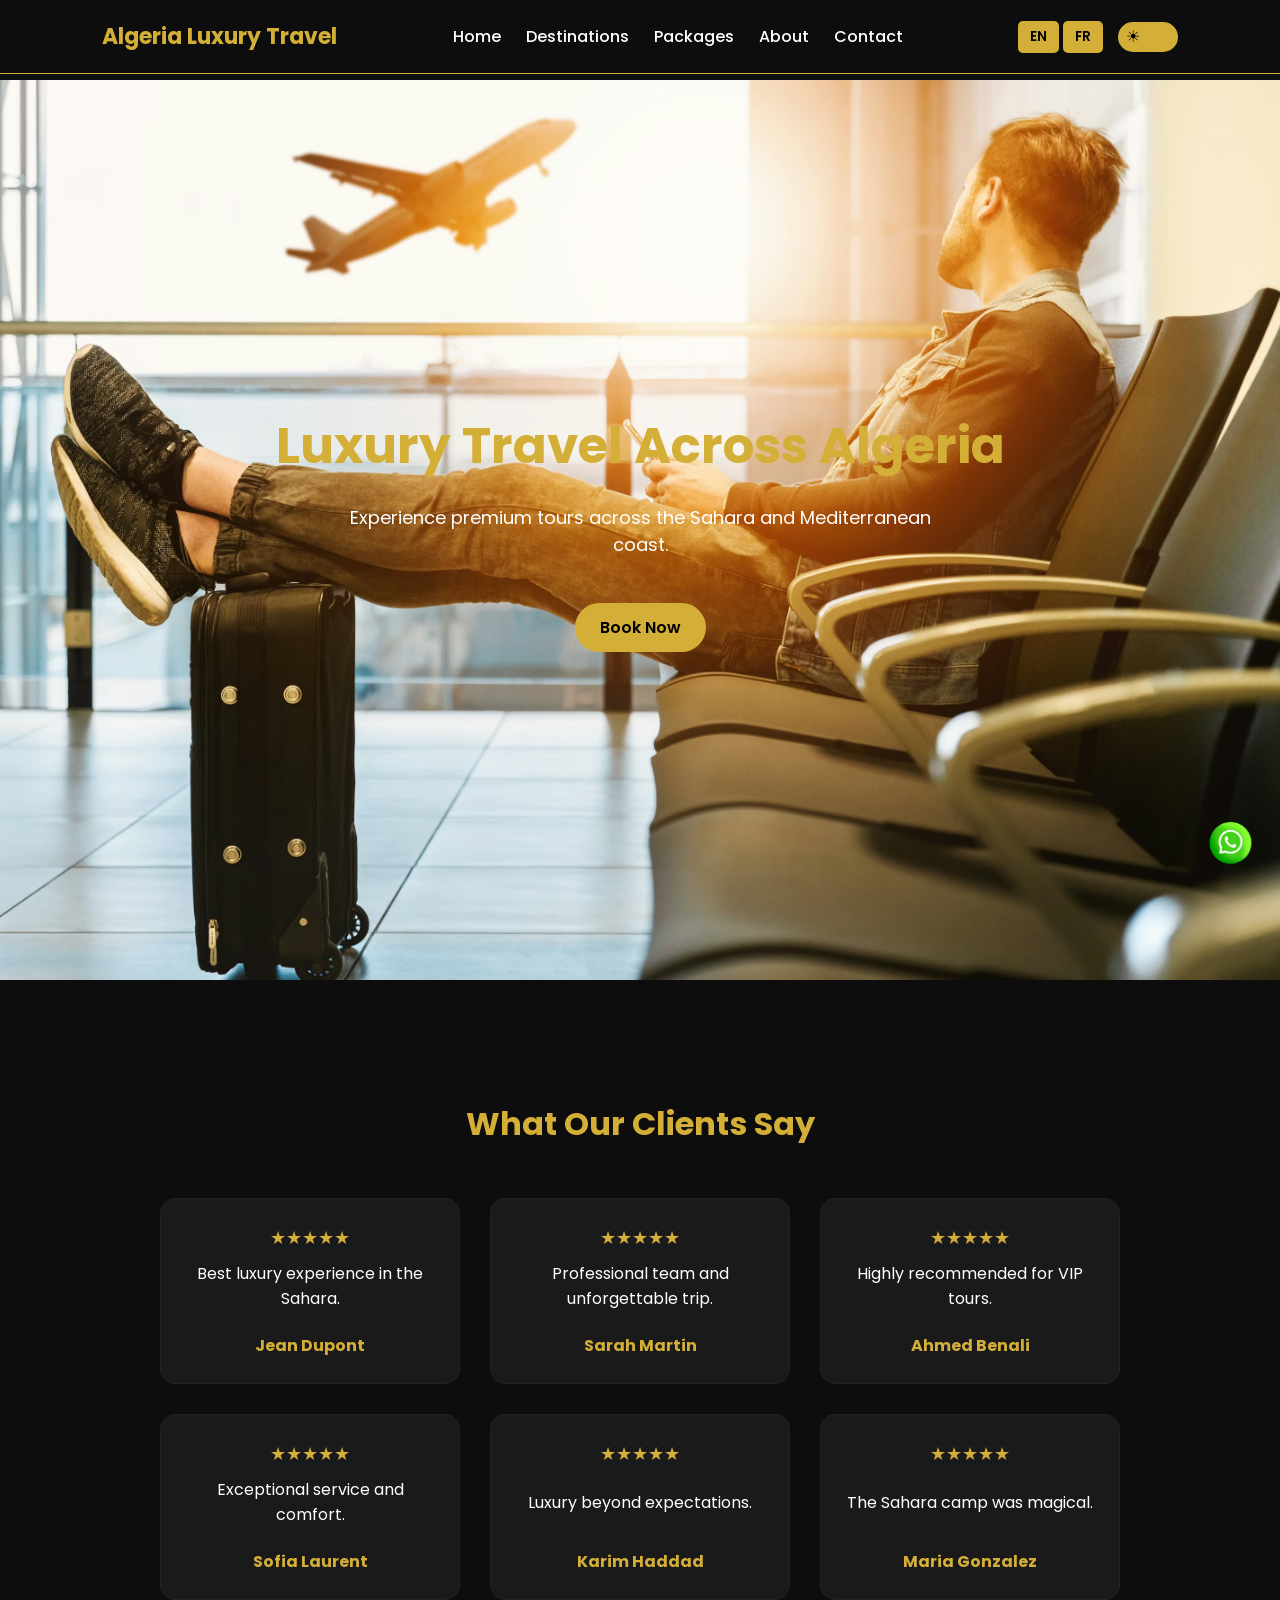
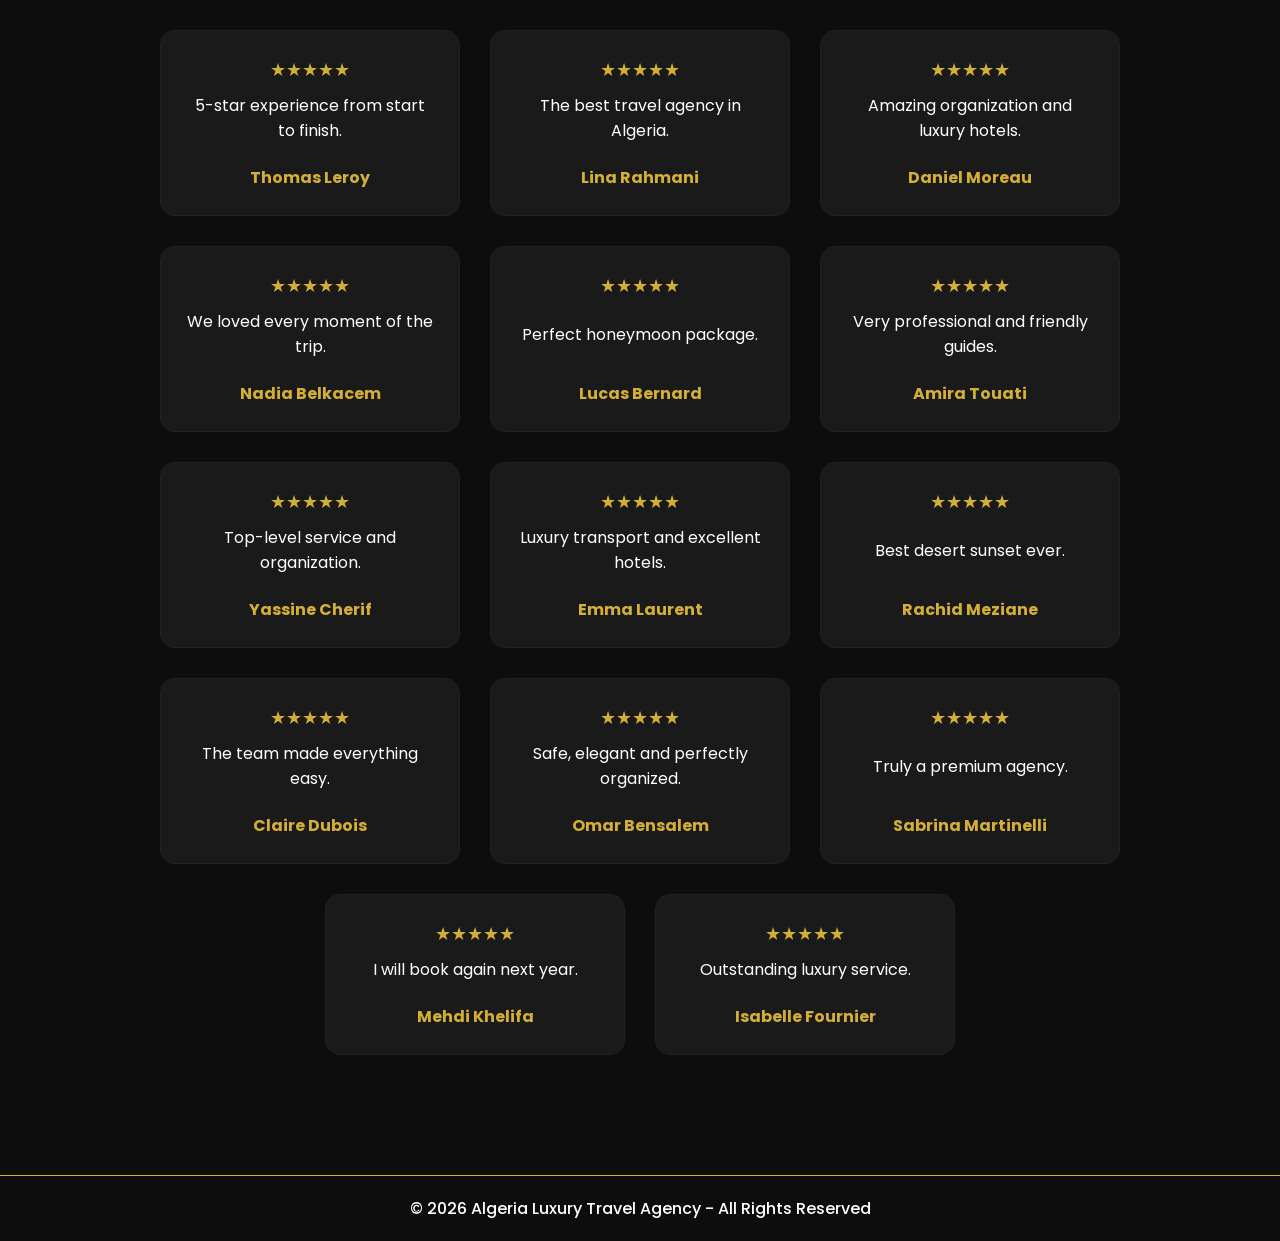
<file: index.html>
<!DOCTYPE html>
<html lang="en">
<head>
<meta charset="UTF-8">
<meta name="viewport" content="width=device-width, initial-scale=1.0">

<meta name="description" content="Luxury Algeria travel agency offering premium Sahara tours and VIP experiences.">
<meta name="keywords" content="Algeria travel, Sahara tours, luxury travel Algeria">

<title>Algeria Travel Agency | Luxury Tours</title>

<link href="https://fonts.googleapis.com/css2?family=Poppins:wght@300;400;600;700&display=swap" rel="stylesheet">
<link rel="stylesheet" href="style.css">
<script defer src="script.js"></script>
</head>

<body>

<header>
<div class="logo">Algeria Luxury Travel</div>

<nav>
<ul>
<li><a href="index.html" data-lang="home">Home</a></li>
<li><a href="destinations.html" data-lang="destinations">Destinations</a></li>
<li><a href="packages.html" data-lang="packages">Packages</a></li>
<li><a href="about.html" data-lang="about">About</a></li>
<li><a href="contact.html" data-lang="contact">Contact</a></li>
</ul>
</nav>

<div class="controls">
<div class="lang-switch">
<button onclick="changeLanguage('en')">EN</button>
<button onclick="changeLanguage('fr')">FR</button>
</div>

<button class="theme-toggle" onclick="toggleTheme()">
<span class="sun">☀</span>
<span class="moon">🌙</span>
</button>
</div>
</header>

<!-- HERO SECTION -->
<section class="hero">
<h1 data-lang="heroTitle">Luxury Travel Across Algeria</h1>
<p data-lang="heroText">Experience premium tours across the Sahara and Mediterranean coast.</p>
<a href="packages.html" class="btn" data-lang="bookNow">Book Now</a>
</section>

<!-- TESTIMONIALS -->
<section class="section">
<h2 data-lang="testimonials">What Our Clients Say</h2>

<div class="cards">

<div class="card testimonial"><p class="stars">★★★★★</p><p data-lang="t1">Best luxury experience in the Sahara.</p><h4 data-lang="n1">Jean Dupont</h4></div>
<div class="card testimonial"><p class="stars">★★★★★</p><p data-lang="t2">Professional team and unforgettable trip.</p><h4 data-lang="n2">Sarah Martin</h4></div>
<div class="card testimonial"><p class="stars">★★★★★</p><p data-lang="t3">Highly recommended for VIP tours.</p><h4 data-lang="n3">Ahmed Benali</h4></div>
<div class="card testimonial"><p class="stars">★★★★★</p><p data-lang="t4">Exceptional service and comfort.</p><h4 data-lang="n4">Sofia Laurent</h4></div>
<div class="card testimonial"><p class="stars">★★★★★</p><p data-lang="t5">Luxury beyond expectations.</p><h4 data-lang="n5">Karim Haddad</h4></div>
<div class="card testimonial"><p class="stars">★★★★★</p><p data-lang="t6">The Sahara camp was magical.</p><h4 data-lang="n6">Maria Gonzalez</h4></div>
<div class="card testimonial"><p class="stars">★★★★★</p><p data-lang="t7">5-star experience from start to finish.</p><h4 data-lang="n7">Thomas Leroy</h4></div>
<div class="card testimonial"><p class="stars">★★★★★</p><p data-lang="t8">The best travel agency in Algeria.</p><h4 data-lang="n8">Lina Rahmani</h4></div>
<div class="card testimonial"><p class="stars">★★★★★</p><p data-lang="t9">Amazing organization and luxury hotels.</p><h4 data-lang="n9">Daniel Moreau</h4></div>
<div class="card testimonial"><p class="stars">★★★★★</p><p data-lang="t10">We loved every moment of the trip.</p><h4 data-lang="n10">Nadia Belkacem</h4></div>
<div class="card testimonial"><p class="stars">★★★★★</p><p data-lang="t11">Perfect honeymoon package.</p><h4 data-lang="n11">Lucas Bernard</h4></div>
<div class="card testimonial"><p class="stars">★★★★★</p><p data-lang="t12">Very professional and friendly guides.</p><h4 data-lang="n12">Amira Touati</h4></div>
<div class="card testimonial"><p class="stars">★★★★★</p><p data-lang="t13">Top-level service and organization.</p><h4 data-lang="n13">Yassine Cherif</h4></div>
<div class="card testimonial"><p class="stars">★★★★★</p><p data-lang="t14">Luxury transport and excellent hotels.</p><h4 data-lang="n14">Emma Laurent</h4></div>
<div class="card testimonial"><p class="stars">★★★★★</p><p data-lang="t15">Best desert sunset ever.</p><h4 data-lang="n15">Rachid Meziane</h4></div>
<div class="card testimonial"><p class="stars">★★★★★</p><p data-lang="t16">The team made everything easy.</p><h4 data-lang="n16">Claire Dubois</h4></div>
<div class="card testimonial"><p class="stars">★★★★★</p><p data-lang="t17">Safe, elegant and perfectly organized.</p><h4 data-lang="n17">Omar Bensalem</h4></div>
<div class="card testimonial"><p class="stars">★★★★★</p><p data-lang="t18">Truly a premium agency.</p><h4 data-lang="n18">Sabrina Martinelli</h4></div>
<div class="card testimonial"><p class="stars">★★★★★</p><p data-lang="t19">I will book again next year.</p><h4 data-lang="n19">Mehdi Khelifa</h4></div>
<div class="card testimonial"><p class="stars">★★★★★</p><p data-lang="t20">Outstanding luxury service.</p><h4 data-lang="n20">Isabelle Fournier</h4></div>

</div>
</section>

<footer>
<p>© 2026 Algeria Luxury Travel Agency - All Rights Reserved</p>
</footer>

<a href="https://wa.me/213673940984" class="whatsapp" target="_blank">
<img src="images/whatsapp.png.png" alt="WhatsApp">
</a>

</body>
</html>
</file>
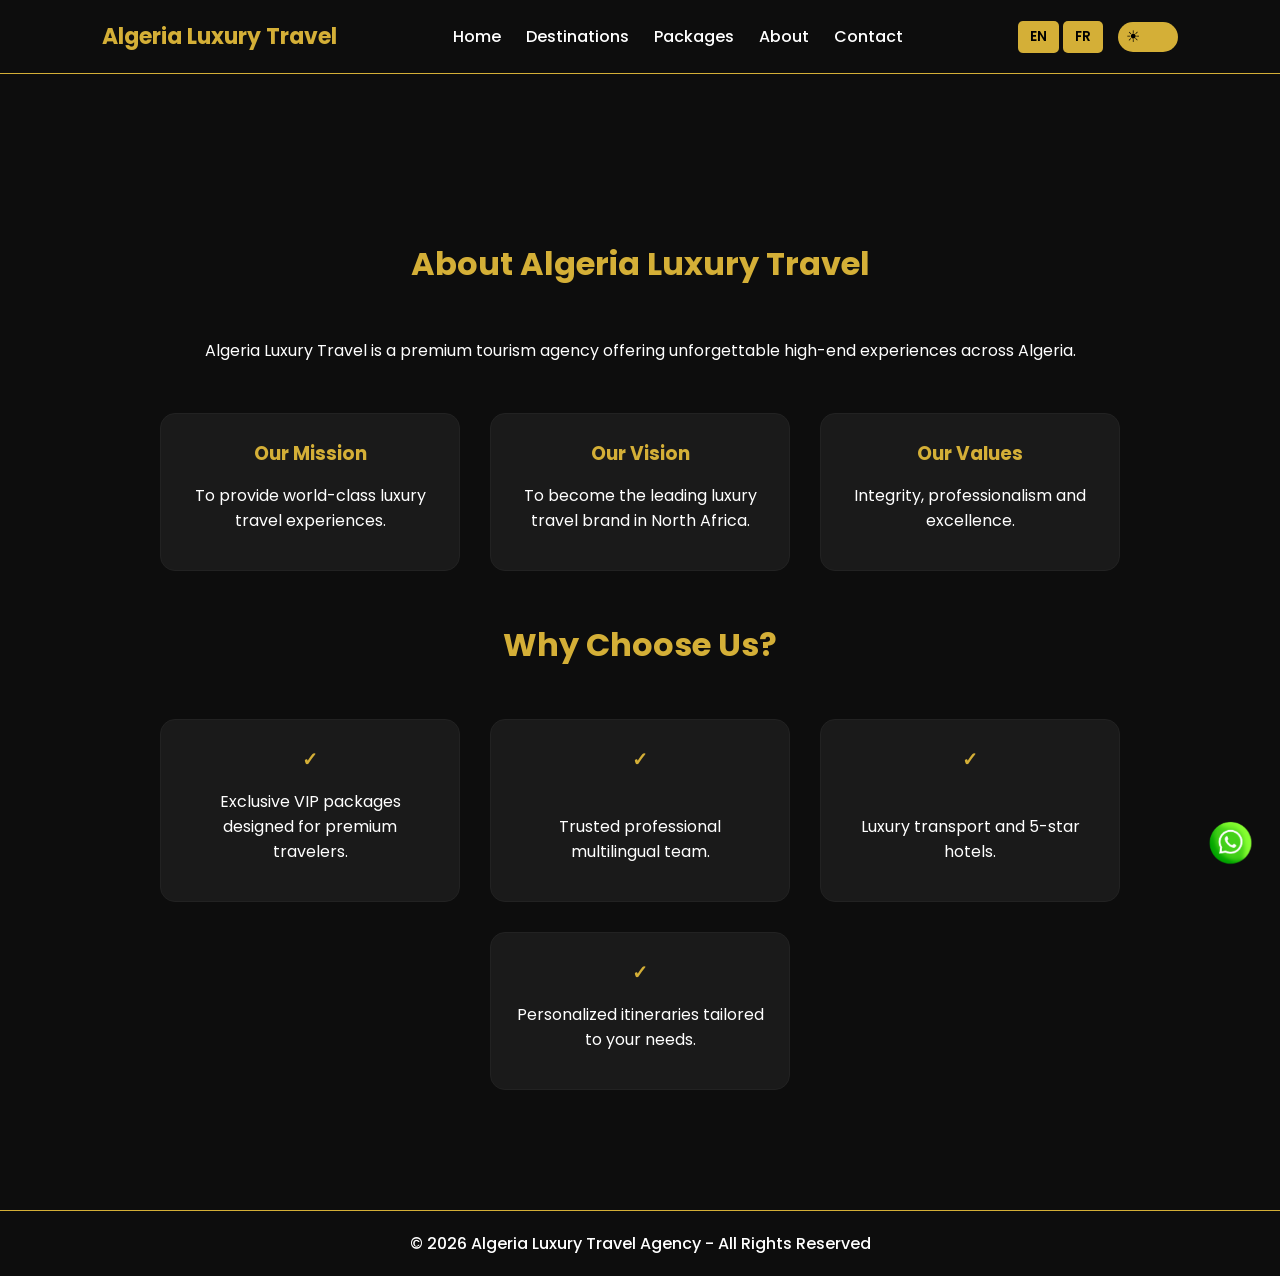
<file: about.html>
<!DOCTYPE html>
<html lang="en">
<head>
<meta charset="UTF-8">
<meta name="viewport" content="width=device-width, initial-scale=1.0">

<title>About Us | Algeria Luxury Travel</title>

<link href="https://fonts.googleapis.com/css2?family=Poppins:wght@300;400;600;700&display=swap" rel="stylesheet">
<link rel="stylesheet" href="style.css">
<script defer src="script.js"></script>
</head>

<body>

<header>
<div class="logo">Algeria Luxury Travel</div>

<nav>
<ul>
<li><a href="index.html" data-lang="home">Home</a></li>
<li><a href="destinations.html" data-lang="destinations">Destinations</a></li>
<li><a href="packages.html" data-lang="packages">Packages</a></li>
<li><a href="about.html" data-lang="about">About</a></li>
<li><a href="contact.html" data-lang="contact">Contact</a></li>
</ul>
</nav>

<div class="controls">
<div class="lang-switch">
<button onclick="changeLanguage('en')">EN</button>
<button onclick="changeLanguage('fr')">FR</button>
</div>

<button class="theme-toggle" onclick="toggleTheme()">
<span class="sun">☀</span>
<span class="moon">🌙</span>
</button>
</div>
</header>

<section class="section" style="margin-top:120px;">

<h2 data-lang="aboutTitle">About Algeria Luxury Travel</h2>

<p class="about-desc" data-lang="aboutDesc">
Agence de tourisme premium offrant des expériences haut de gamme en Algérie.
</p>

<div class="cards">

<div class="card">
<h3 data-lang="missionTitle">Our Mission</h3>
<p data-lang="missionDesc">
To provide world-class luxury travel experiences while showcasing the true beauty and cultural richness of Algeria.
</p>
</div>

<div class="card">
<h3 data-lang="visionTitle">Our Vision</h3>
<p data-lang="visionDesc">
To become the leading luxury travel brand in North Africa, known for excellence, elegance and personalized service.
</p>
</div>

<div class="card">
<h3 data-lang="valuesTitle">Our Values</h3>
<p data-lang="valuesDesc">
Integrity, professionalism, comfort and attention to every detail define everything we do.
</p>
</div>

</div>

<br><br>

<h2 data-lang="whyChooseUsTitle">Why Choose Us?</h2>

<div class="cards">

<div class="card">
<h3>✓</h3>
<p data-lang="aboutWhy1">Exclusive VIP packages designed for premium travelers.</p>
</div>

<div class="card">
<h3>✓</h3>
<p data-lang="aboutWhy2">Trusted professional multilingual team.</p>
</div>

<div class="card">
<h3>✓</h3>
<p data-lang="aboutWhy3">Luxury transport, 5-star hotels and private desert camps.</p>
</div>

<div class="card">
<h3>✓</h3>
<p data-lang="aboutWhy4">Personalized itineraries tailored to your needs.</p>
</div>

</div>

</section>

<footer>
<p>© 2026 Algeria Luxury Travel Agency - All Rights Reserved</p>
</footer>

<a href="https://wa.me/213673940984" class="whatsapp" target="_blank">
<img src="images/whatsapp.png.png" alt="WhatsApp">
</a>

</body>
</html>
</file>
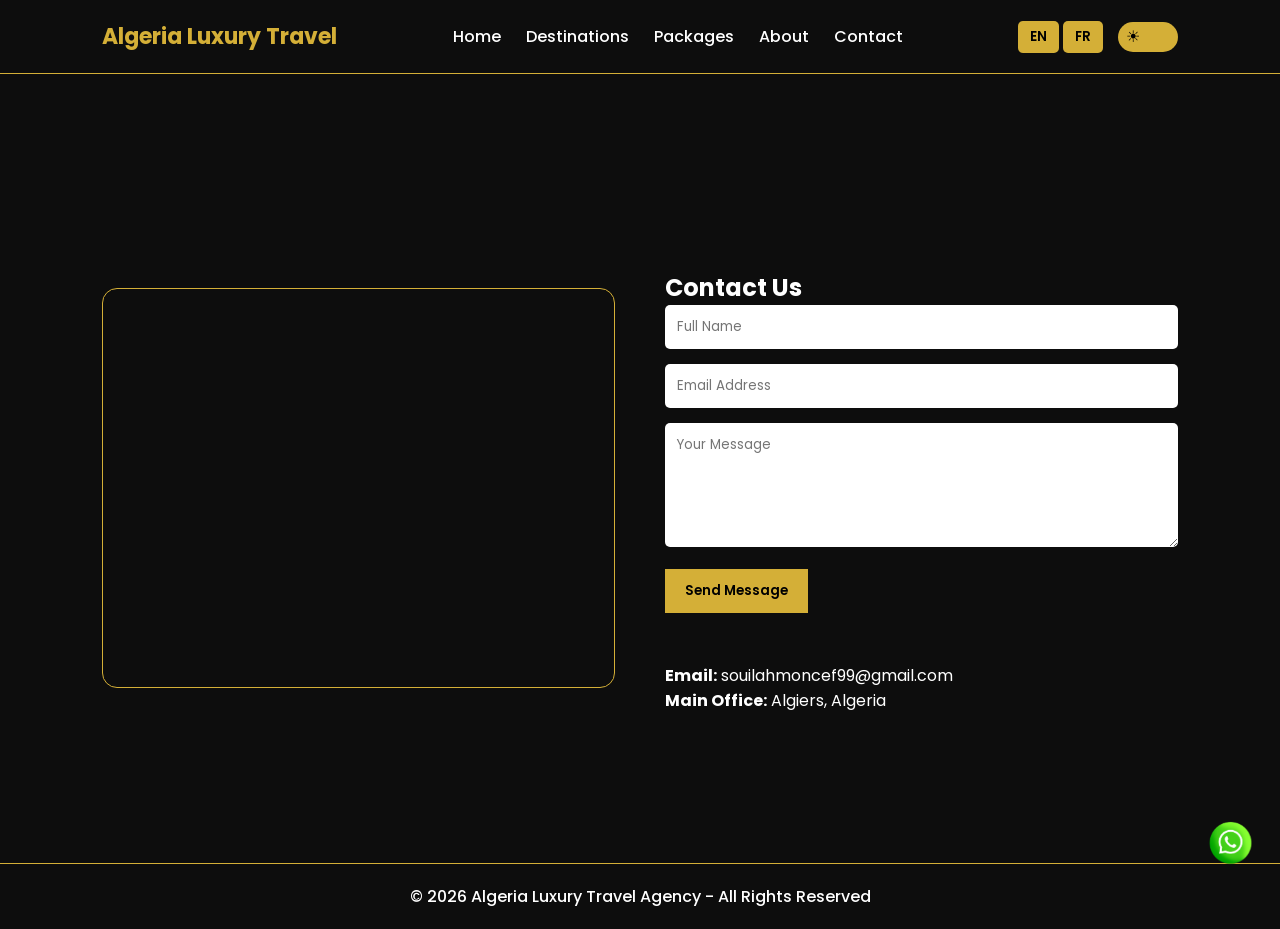
<file: contact.html>
<!DOCTYPE html>
<html lang="en">
<head>
<meta charset="UTF-8">
<meta name="viewport" content="width=device-width, initial-scale=1.0">

<title>Contact Us | Algeria Luxury Travel</title>
<meta name="description" content="Contact Algeria Luxury Travel Agency. Offices in Oran and across Algeria.">

<link href="https://fonts.googleapis.com/css2?family=Poppins:wght@300;400;600;700&display=swap" rel="stylesheet">
<link rel="stylesheet" href="style.css">
<script defer src="script.js"></script>
</head>

<body>

<header>
<div class="logo">Algeria Luxury Travel</div>

<nav>
<ul>
<li><a href="index.html" data-lang="home">Home</a></li>
<li><a href="destinations.html" data-lang="destinations">Destinations</a></li>
<li><a href="packages.html" data-lang="packages">Packages</a></li>
<li><a href="about.html" data-lang="about">About</a></li>
<li><a href="contact.html" data-lang="contact">Contact</a></li>
</ul>
</nav>

<div class="controls">
<div class="lang-switch">
<button onclick="changeLanguage('en')">EN</button>
<button onclick="changeLanguage('fr')">FR</button>
</div>

<button class="theme-toggle" onclick="toggleTheme()">
<span class="sun">☀</span>
<span class="moon">🌙</span>
</button>
</div>
</header>

<section class="contact-section" style="margin-top:120px;">

<div class="map">
<iframe 
src="https://www.google.com/maps/d/u/0/embed?mid=1c9g7H9AT0QR4rda18hFzEjWpDwPRFXE&ehbc=2E312F"
width="100%" 
height="400" 
style="border-radius:15px; border:1px solid #d4af37;">
</iframe>
</div>

<div class="contact-form">
<h2 data-lang="contactUs">Contact Us</h2>

<form onsubmit="sendMessage(event)">
<input type="text" data-lang-placeholder="namePlaceholder" placeholder="Full Name" required>
<input type="email" data-lang-placeholder="emailPlaceholder" placeholder="Email Address" required>
<textarea rows="5" data-lang-placeholder="messagePlaceholder" placeholder="Your Message" required></textarea>
<button type="submit" data-lang="sendMessage">Send Message</button>
</form>

<br><br>
<p><strong>Email:</strong> souilahmoncef99@gmail.com</p>
<p><strong>Main Office:</strong> Algiers, Algeria</p>

</div>

</section>

<footer>
<p>© 2026 Algeria Luxury Travel Agency - All Rights Reserved</p>
</footer>

<a href="https://wa.me/213673940984" class="whatsapp" target="_blank">
<img src="images/whatsapp.png.png">
</a>

</body>
</html>
</file>
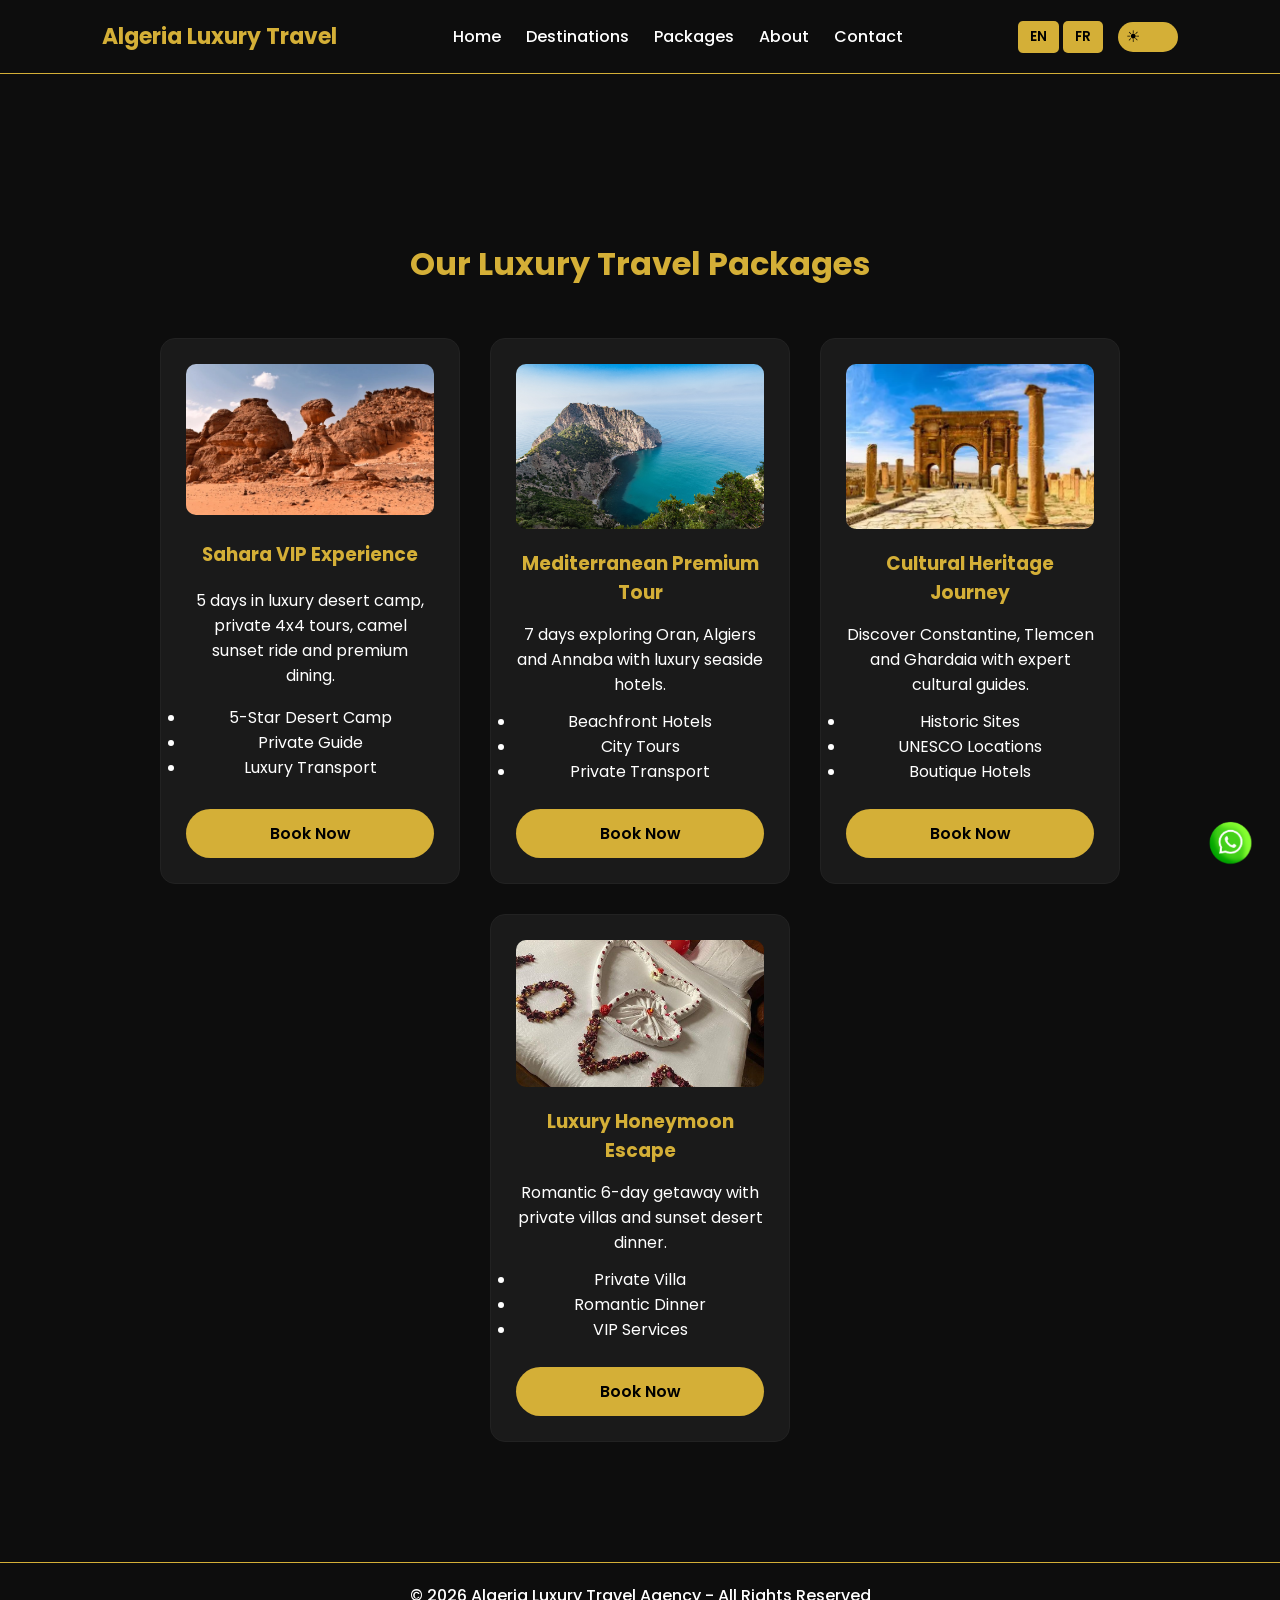
<file: packages.html>
<!DOCTYPE html>
<html lang="en">
<head>
<meta charset="UTF-8">
<meta name="viewport" content="width=device-width, initial-scale=1.0">

<title>Luxury Packages | Algeria Luxury Travel</title>

<link href="https://fonts.googleapis.com/css2?family=Poppins:wght@300;400;600;700&display=swap" rel="stylesheet">
<link rel="stylesheet" href="style.css">
<script defer src="script.js"></script>
</head>

<body>

<header>
<div class="logo">Algeria Luxury Travel</div>

<nav>
<ul>
<li><a href="index.html" data-lang="home">Home</a></li>
<li><a href="destinations.html" data-lang="destinations">Destinations</a></li>
<li><a href="packages.html" data-lang="packages">Packages</a></li>
<li><a href="about.html" data-lang="about">About</a></li>
<li><a href="contact.html" data-lang="contact">Contact</a></li>
</ul>
</nav>

<div class="controls">
<div class="lang-switch">
<button onclick="changeLanguage('en')">EN</button>
<button onclick="changeLanguage('fr')">FR</button>
</div>

<button class="theme-toggle" onclick="toggleTheme()">
<span class="sun">☀</span>
<span class="moon">🌙</span>
</button>
</div>
</header>

<section class="section" style="margin-top:120px;">
<h2 data-lang="packageTitle">Our Luxury Travel Packages</h2>

<div class="cards">

<!-- SAHARA VIP -->
<div class="card package-card">
<img src="images/sahara.jpg" alt="Sahara">
<h3 data-lang="saharaTitle">Sahara VIP Experience</h3>
<p data-lang="saharaDesc">
5 days in luxury desert camp, private 4x4 tours, camel sunset ride and premium dining.
</p>

<ul class="package-features">
<li data-lang="feature1">5-Star Desert Camp</li>
<li data-lang="feature2">Private Guide</li>
<li data-lang="feature3">Luxury Transport</li>
</ul>

<div class="card-buttons">
<a href="contact.html" class="btn gold-btn" data-lang="bookNow">Book Now</a>
</div>
</div>

<!-- COASTAL PREMIUM -->
<div class="card package-card">
<img src="images/coast.jpg" alt="Coastal Tour">
<h3 data-lang="coastTitle">Mediterranean Premium Tour</h3>
<p data-lang="coastDesc">
7 days exploring Oran, Algiers and Annaba with luxury seaside hotels.
</p>

<ul class="package-features">
<li data-lang="feature4">Beachfront Hotels</li>
<li data-lang="feature5">City Tours</li>
<li data-lang="feature6">Private Transport</li>
</ul>

<div class="card-buttons">
<a href="contact.html" class="btn gold-btn" data-lang="bookNow">Book Now</a>
</div>
</div>

<!-- CULTURAL HERITAGE -->
<div class="card package-card">
<img src="images/culture.webp" alt="Cultural Tour">
<h3 data-lang="cultureTitle">Cultural Heritage Journey</h3>
<p data-lang="cultureDesc">
Discover Constantine, Tlemcen and Ghardaia with expert cultural guides.
</p>

<ul class="package-features">
<li data-lang="feature7">Historic Sites</li>
<li data-lang="feature8">UNESCO Locations</li>
<li data-lang="feature9">Boutique Hotels</li>
</ul>

<div class="card-buttons">
<a href="contact.html" class="btn gold-btn" data-lang="bookNow">Book Now</a>
</div>
</div>

<!-- HONEYMOON PACKAGE -->
<div class="card package-card">
<img src="images/honeymoon.jpg" alt="Honeymoon">
<h3 data-lang="honeymoonTitle">Luxury Honeymoon Escape</h3>
<p data-lang="honeymoonDesc">
Romantic 6-day getaway with private villas and sunset desert dinner.
</p>

<ul class="package-features">
<li data-lang="feature10">Private Villa</li>
<li data-lang="feature11">Romantic Dinner</li>
<li data-lang="feature12">VIP Services</li>
</ul>

<div class="card-buttons">
<a href="contact.html" class="btn gold-btn" data-lang="bookNow">Book Now</a>
</div>
</div>

</div>
</section>

<footer>
<p>© 2026 Algeria Luxury Travel Agency - All Rights Reserved</p>
</footer>

<a href="https://wa.me/213673940984" class="whatsapp" target="_blank">
<img src="images/whatsapp.png.png" alt="WhatsApp">
</a>

</body>
</html>
</file>
<file: style.css>
/* ===== RESET ===== */
* {
  margin: 0;
  padding: 0;
  box-sizing: border-box;
  font-family: 'Poppins', sans-serif;
   transition: all 0.4s ease-in-out;
}

/* ===== THEME VARIABLES ===== */
:root {
  --bg-color: #0d0d0d;
  --card-bg: #1a1a1a;
  --text-color: #ffffff;
  --gold: #d4af37;
}

body.light-mode {
  --bg-color: #f4f4f4;
  --card-bg: #ffffff;
  --text-color: #111;
}

body {
  background: var(--bg-color);
  color: var(--text-color);
}

/* ===== HEADER ===== */
header {
  position: fixed;
  width: 100%;
  top: 0;
  background: var(--bg-color);
  display: flex;
  justify-content: space-between;
  align-items: center;
  padding: 20px 8%;
  border-bottom: 1px solid var(--gold);
  z-index: 1000;
}

.logo {
  color: var(--gold);
  font-weight: 700;
  font-size: 22px;
}

nav ul {
  display: flex;
  list-style: none;
  gap: 25px;
}

nav ul li a {
  text-decoration: none;
  color: white;
  font-weight: 500;
}

nav ul li a:hover {
  color: var(--gold);
}

.controls {
  display: flex;
  align-items: center;
  gap: 15px;
}

.lang-switch button,
.theme-btn {
  background: var(--gold);
  border: none;
  padding: 6px 12px;
  cursor: pointer;
  border-radius: 5px;
  font-weight: 600;
}

/* ===== HERO ===== */
.hero {
  height: 100vh;
  background: url("images/hero.jpg") center/cover no-repeat;
  display: flex;
  flex-direction: column;
  justify-content: center;
  align-items: center;
  margin-top: 80px;
  text-align: center;
  padding: 20px;
}

.hero h1 {
  font-size: 50px;
  color: var(--gold);
  margin-bottom: 20px;
}

.hero p {
  font-size: 18px;
  margin-bottom: 30px;
  max-width: 600px;
}

.btn {
  background: var(--gold);
  color: black;
  padding: 12px 25px;
  text-decoration: none;
  border-radius: 30px;
  font-weight: 600;
  display: inline-block;
  margin-top: 15px;
}

.btn:hover {
  background: white;
}

/* ===== SECTIONS ===== */
.section {
  padding: 120px 8%;
  text-align: center;
}

.section h2 {
  color: var(--gold);
  margin-bottom: 50px;
  font-size: 32px;
}

/* ===== CARDS ===== */
.cards {
  display: flex;
  gap: 30px;
  flex-wrap: wrap;
  justify-content: center;
}

.card {
  background: var(--card-bg);
  padding: 25px;
  width: 300px;
  border-radius: 15px;
  border: 1px solid #222;
}

.card:hover {
  border: 1px solid var(--gold);
  transform: translateY(-5px);
}

.card img {
  width: 100%;
  border-radius: 10px;
  margin-bottom: 20px;
}

.card h3 {
  color: var(--gold);
  margin-bottom: 15px;
}

.card p {
  margin-bottom: 12px;
}

/* FORCE BUTTONS SAME POSITION */
.card {
  display: flex;
  flex-direction: column;
  justify-content: space-between;
}

.card .btn,
.card button {
  margin-top: auto;
  width: 100%;
  text-align: center;
}

/* ===== TESTIMONIALS ===== */
.testimonial .stars {
  color: var(--gold);
  font-size: 18px;
  margin-bottom: 10px;
}

.testimonial h4 {
  margin-top: 10px;
  color: var(--gold);
}

/* ===== CONTACT SECTION ===== */
.contact-section {
  display: flex;
  gap: 50px;
  padding: 150px 8%;
  align-items: center;
  justify-content: center;
}

.map {
  flex: 1;
}

.contact-form {
  flex: 1;
}

.contact-form input,
.contact-form textarea {
  width: 100%;
  padding: 12px;
  margin-bottom: 15px;
  border-radius: 5px;
  border: none;
}

.contact-form button {
  background: var(--gold);
  border: none;
  padding: 12px 20px;
  font-weight: 600;
  cursor: pointer;
}

/* ===== FOOTER ===== */
footer {
  background: var(--bg-color);
  text-align: center;
  padding: 20px;
  border-top: 1px solid var(--gold);
}
footer p {
  color: var(--text-color);
  font-weight: 500;
}

/* ===== WHATSAPP ===== */
.whatsapp {
  position: fixed;
  bottom: 20px;
  right: 20px;
}

.whatsapp img {
  width: 60px;
}

/* ===== RESPONSIVE ===== */
@media (max-width: 900px) {
  nav ul {
    flex-direction: column;
    gap: 10px;
  }

  .contact-section {
    flex-direction: column;
  }

  .cards {
    flex-direction: column;
    align-items: center;
  }

  .hero h1 {
    font-size: 35px;
  }
}
/* ========================= */
/* PREMIUM THEME TOGGLE */
/* ========================= */

.theme-toggle {
  position: relative;
  width: 60px;
  height: 30px;
  background: var(--gold);
  border-radius: 30px;
  border: none;
  cursor: pointer;
  display: flex;
  align-items: center;
  padding: 3px;
  transition: background 0.4s ease;
}

.theme-toggle span {
  position: absolute;
  font-size: 16px;
  transition: transform 0.4s ease, opacity 0.4s ease;
}

.theme-toggle .sun {
  left: 8px;
}

.theme-toggle .moon {
  right: 8px;
  opacity: 0;
}

body.light-mode .theme-toggle .sun {
  opacity: 0;
}

body.light-mode .theme-toggle .moon {
  opacity: 1;
}

body.light-mode .theme-toggle {
  background: #333;
}
/* ===== FIX BUTTON SPACING ===== */

.card-buttons {
    display: flex;
    gap: 15px;          /* space between buttons */
    margin-top: 20px;   /* space from description */
}

.package-card .card-buttons {
    margin-top: 25px;   /* more space in packages */
}

/* make buttons same width & aligned */
.card-buttons .btn {
    flex: 1;
    text-align: center;
}
/* ===== FIX ABOUT DESCRIPTION SPACING ===== */

.about-desc {
  margin-bottom: 50px; /* pushes Mission section lower */
}
/* ===== HEADER LINKS COLOR IN LIGHT MODE ===== */
body.light-mode header nav ul li a {
  color: black; /* Dark text color for links in light mode */
}

body.light-mode header nav ul li a:hover {
  color: var(--gold); /* Keep hover effect with gold */
}
</file>
